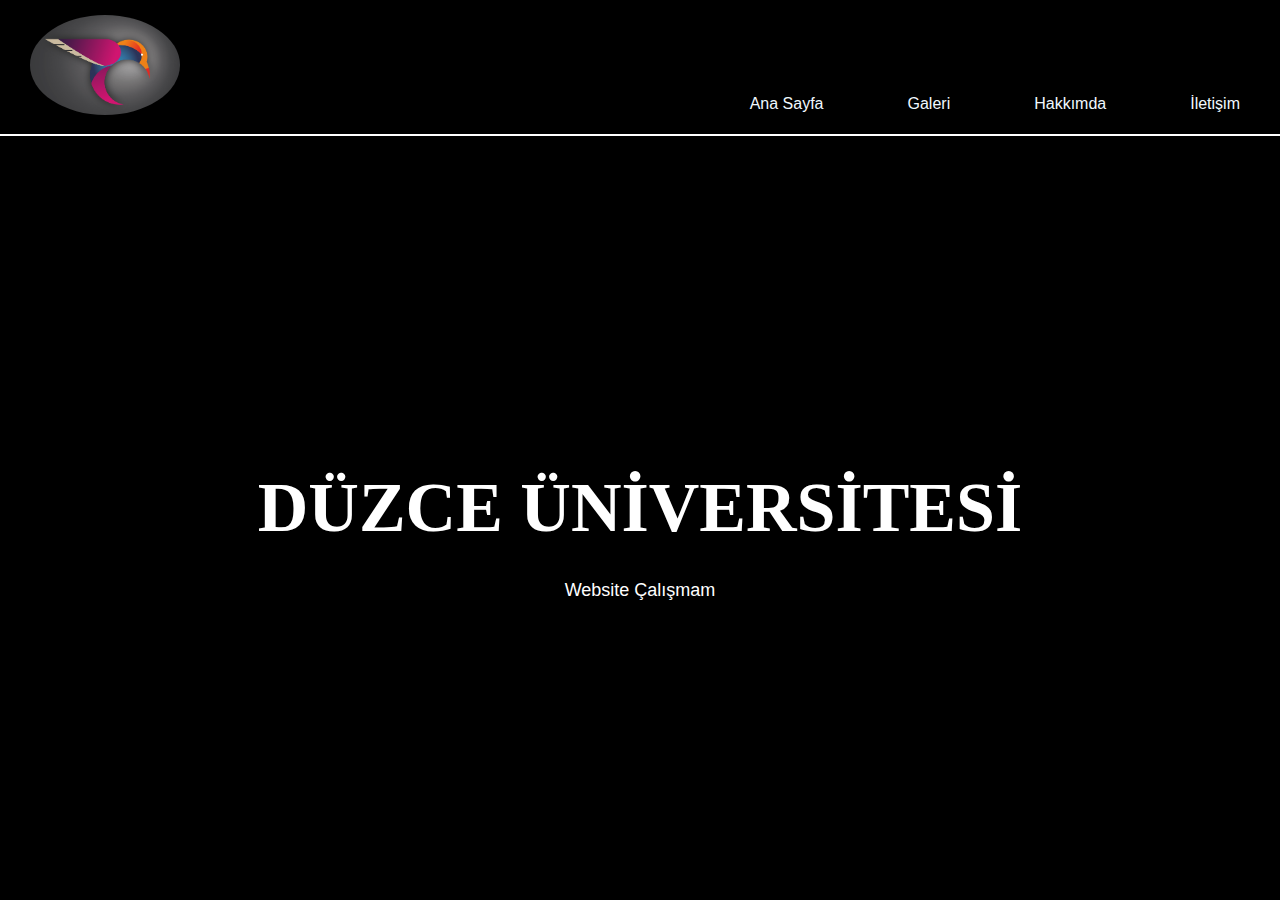
<file: index.html>
<!DOCTYPE html>
<html>
    <head>
        <title>Web Sitem</title>
        <link rel="stylesheet" href="style.css">
    </head>
    <body>
        <div class="banner">
            <div class="navbar">
                <a href="./index.html"><img src="./img/logo.jpg" class="logo"></a>
                <ul>
                    <li><a href="./index.html">Ana Sayfa</a></li>
                    <li><a href="./galeri.html">Galeri</a></li>
                    <li><a href="./hakkimda.html">Hakkımda</a></li>
                    <li><a href="./iletisim.html">İletişim</a></li>
                </ul>
            </div>
            <div class="content">
                <h1 class="title">DÜZCE ÜNİVERSİTESİ</h1>
                <p>Website Çalışmam</p>
            </div>
        </div>
    </body>
</html>
</file>
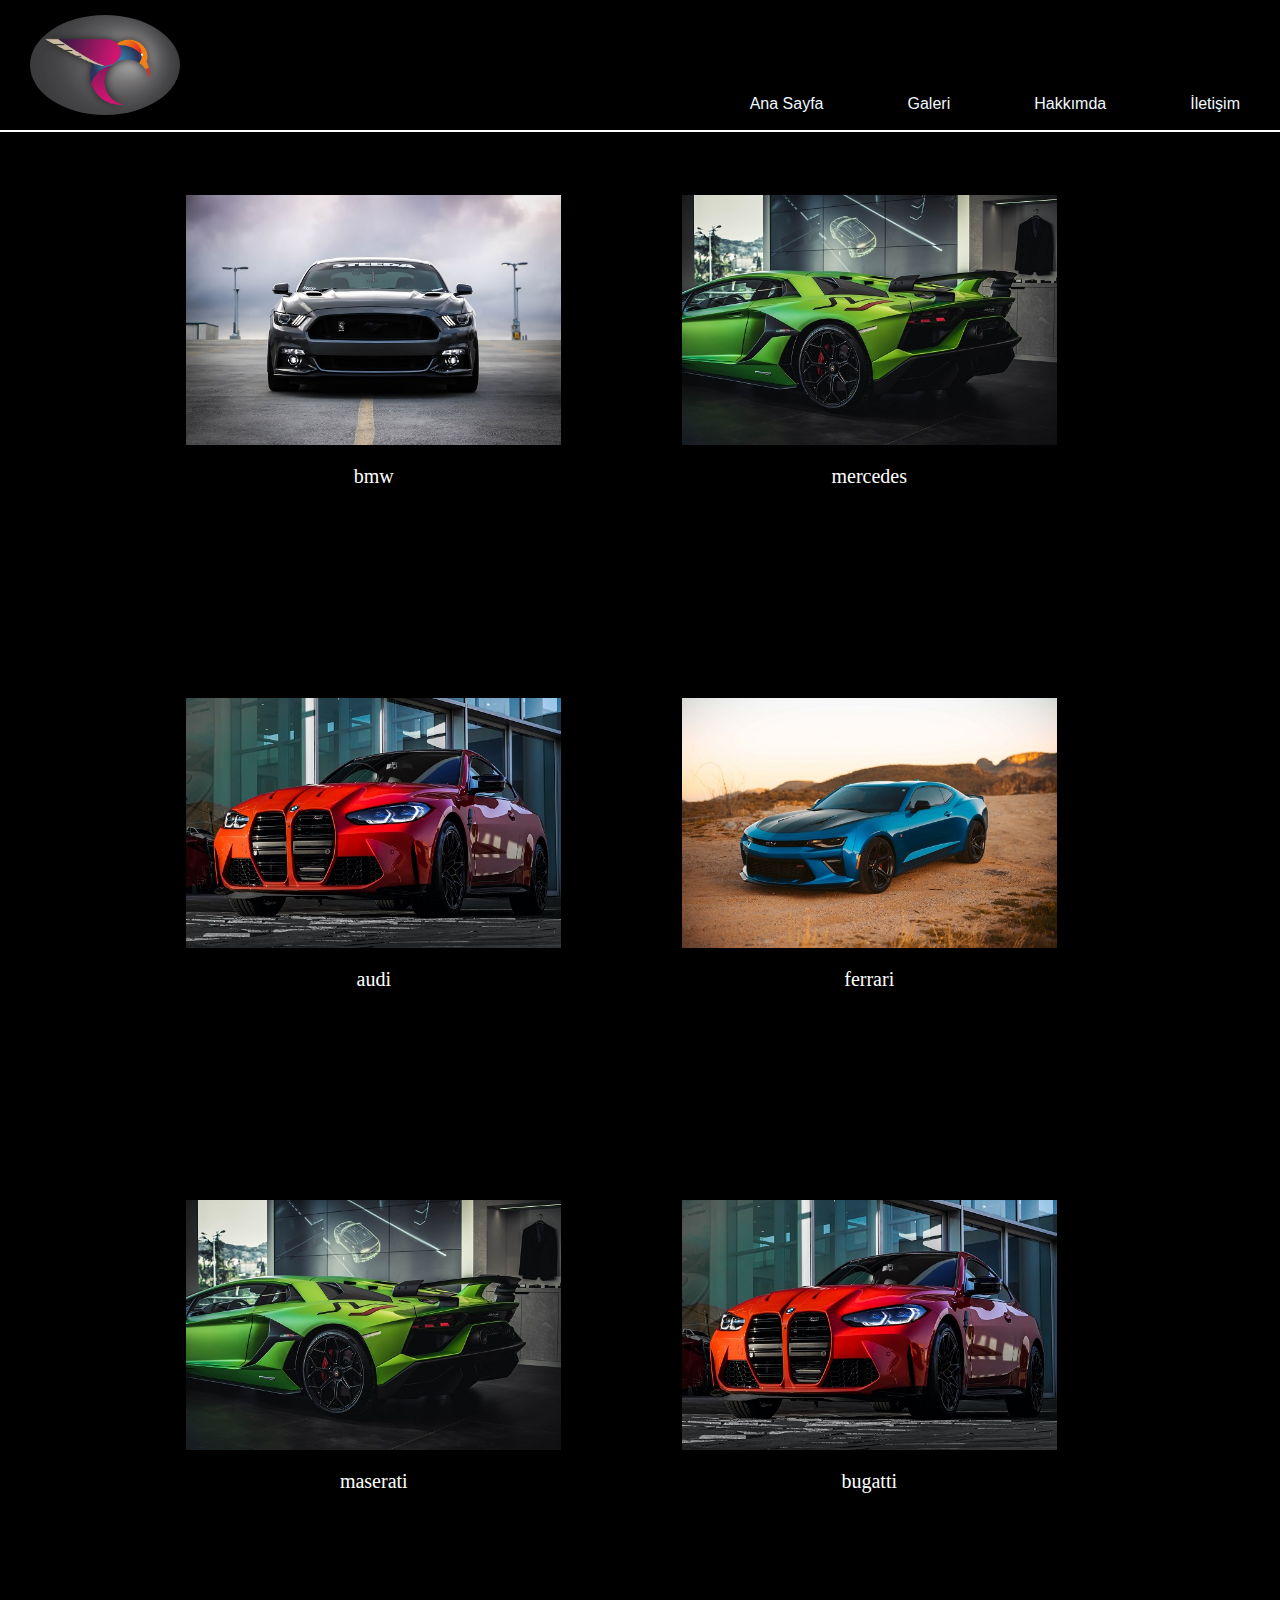
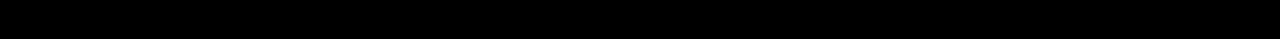
<file: galeri.html>
<html>
    <head>
        <title>Galeri</title>
        <link rel="stylesheet" href="galeri.css">
    </head>
    <body>
        <div class="banner">
            <div class="navbar">
                <a href="./index.html"><img src="./img/logo.jpg" class="logo"></a>
                <ul>
                    <li><a href="./index.html">Ana Sayfa</a></li>
                    <li><a href="./galeri.html">Galeri</a></li>
                    <li><a href="./hakkimda.html">Hakkımda</a></li>
                    <li><a href="./iletisim.html">İletişim</a></li>
                </ul>
            </div>
            <div class="container">
                <div class="container-part">
                    <div class="img"><img src="./img/car.jpg"></div>
                    <p class="write">bmw</p>
                </div>
                <div class="container-part">
                    <div class="img"><img src="./img/car (1).jpg"></div>
                    <p class="write">mercedes</p>
                </div>
                <div class="container-part">
                    <div class="img"><img src="./img/car (2).jpg"></div>
                    <p class="write">audi</p>
                </div>
                <div class="container-part">
                    <div class="img"><img src="./img/car (3).jpg"></div>
                    <p class="write">ferrari</p>
                </div>
                <div class="container-part">
                    <div class="img"><img src="./img/car (1).jpg"></div>
                    <p class="write">maserati</p>
                </div>
                <div class="container-part">
                    <div class="img"><img src="./img/car (2).jpg"></div>
                    <p class="write">bugatti</p>
                </div>
            </div>

        </div>
    </body>
</html>
</file>
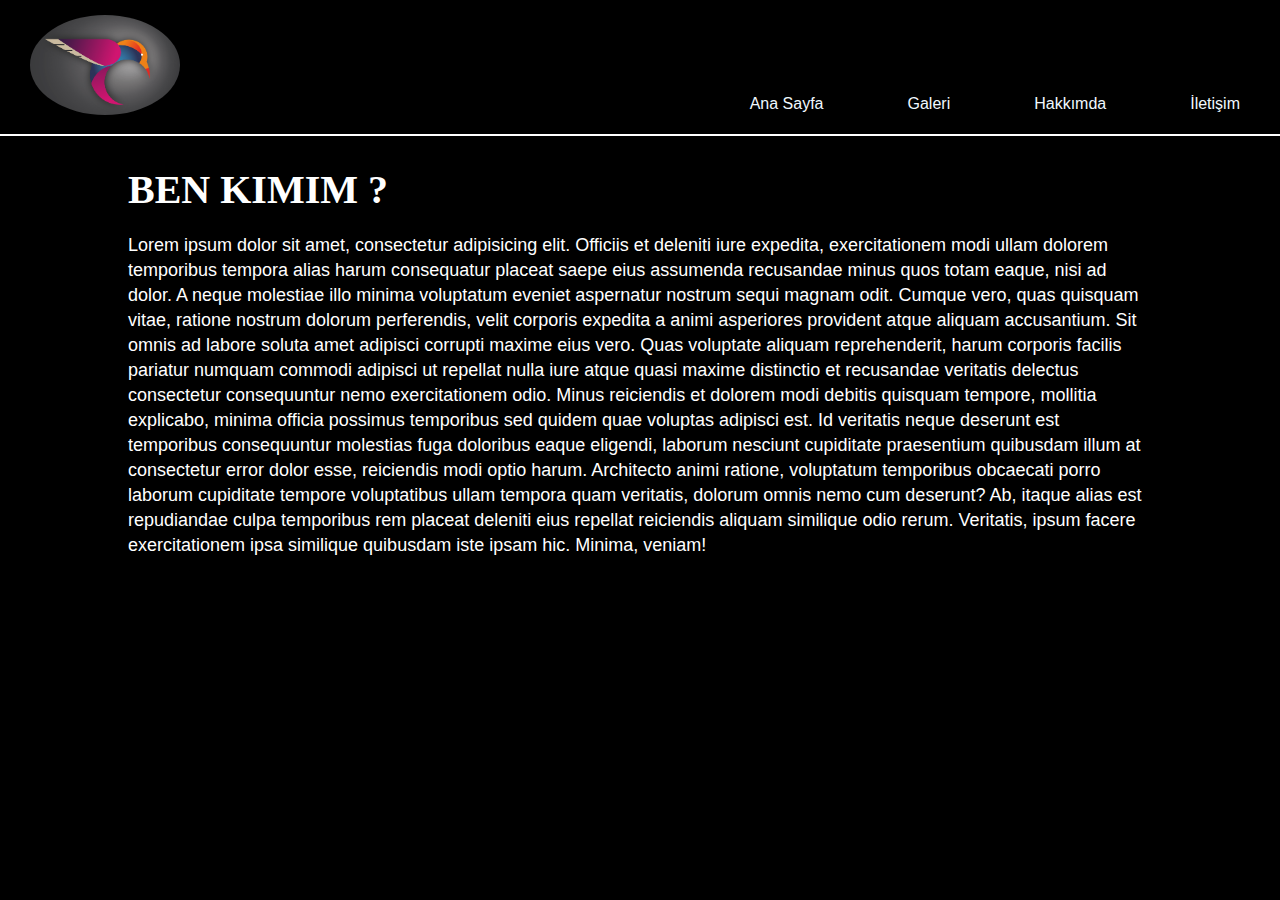
<file: hakkimda.html>
<!DOCTYPE html>
<html>
    <head>
        <title>Hakkimda</title>
        <link rel="stylesheet" href="hakkimda.css">
    </head>
    <body>
        <div class="banner">
            <div class="navbar">
                <a href="./index.html"><img src="./img/logo.jpg" class="logo"></a> 
                <ul>
                    <li><a href="./index.html">Ana Sayfa</a></li>
                    <li><a href="./galeri.html">Galeri</a></li>
                    <li><a href="./hakkimda.html">Hakkımda</a></li>
                    <li><a href="./iletisim.html">İletişim</a></li>
                </ul>
            </div>
            <div class="content">
                <h1>Ben Kimim ?</h1>
                <p>Lorem ipsum dolor sit amet, consectetur adipisicing elit. Officiis et deleniti iure expedita, exercitationem modi ullam dolorem temporibus tempora alias harum consequatur placeat saepe eius assumenda recusandae minus quos totam eaque, nisi ad dolor. A neque molestiae illo minima voluptatum eveniet aspernatur nostrum sequi magnam odit. Cumque vero, quas quisquam vitae, ratione nostrum dolorum perferendis, velit corporis expedita a animi asperiores provident atque aliquam accusantium. Sit omnis ad labore soluta amet adipisci corrupti maxime eius vero. Quas voluptate aliquam reprehenderit, harum corporis facilis pariatur numquam commodi adipisci ut repellat nulla iure atque quasi maxime distinctio et recusandae veritatis delectus consectetur consequuntur nemo exercitationem odio. Minus reiciendis et dolorem modi debitis quisquam tempore, mollitia explicabo, minima officia possimus temporibus sed quidem quae voluptas adipisci est. Id veritatis neque deserunt est temporibus consequuntur molestias fuga doloribus eaque eligendi, laborum nesciunt cupiditate praesentium quibusdam illum at consectetur error dolor esse, reiciendis modi optio harum. Architecto animi ratione, voluptatum temporibus obcaecati porro laborum cupiditate tempore voluptatibus ullam tempora quam veritatis, dolorum omnis nemo cum deserunt? Ab, itaque alias est repudiandae culpa temporibus rem placeat deleniti eius repellat reiciendis aliquam similique odio rerum. Veritatis, ipsum facere exercitationem ipsa similique quibusdam iste ipsam hic. Minima, veniam!</p>
          </div>
        </div>
    </body>
</html>
</file>
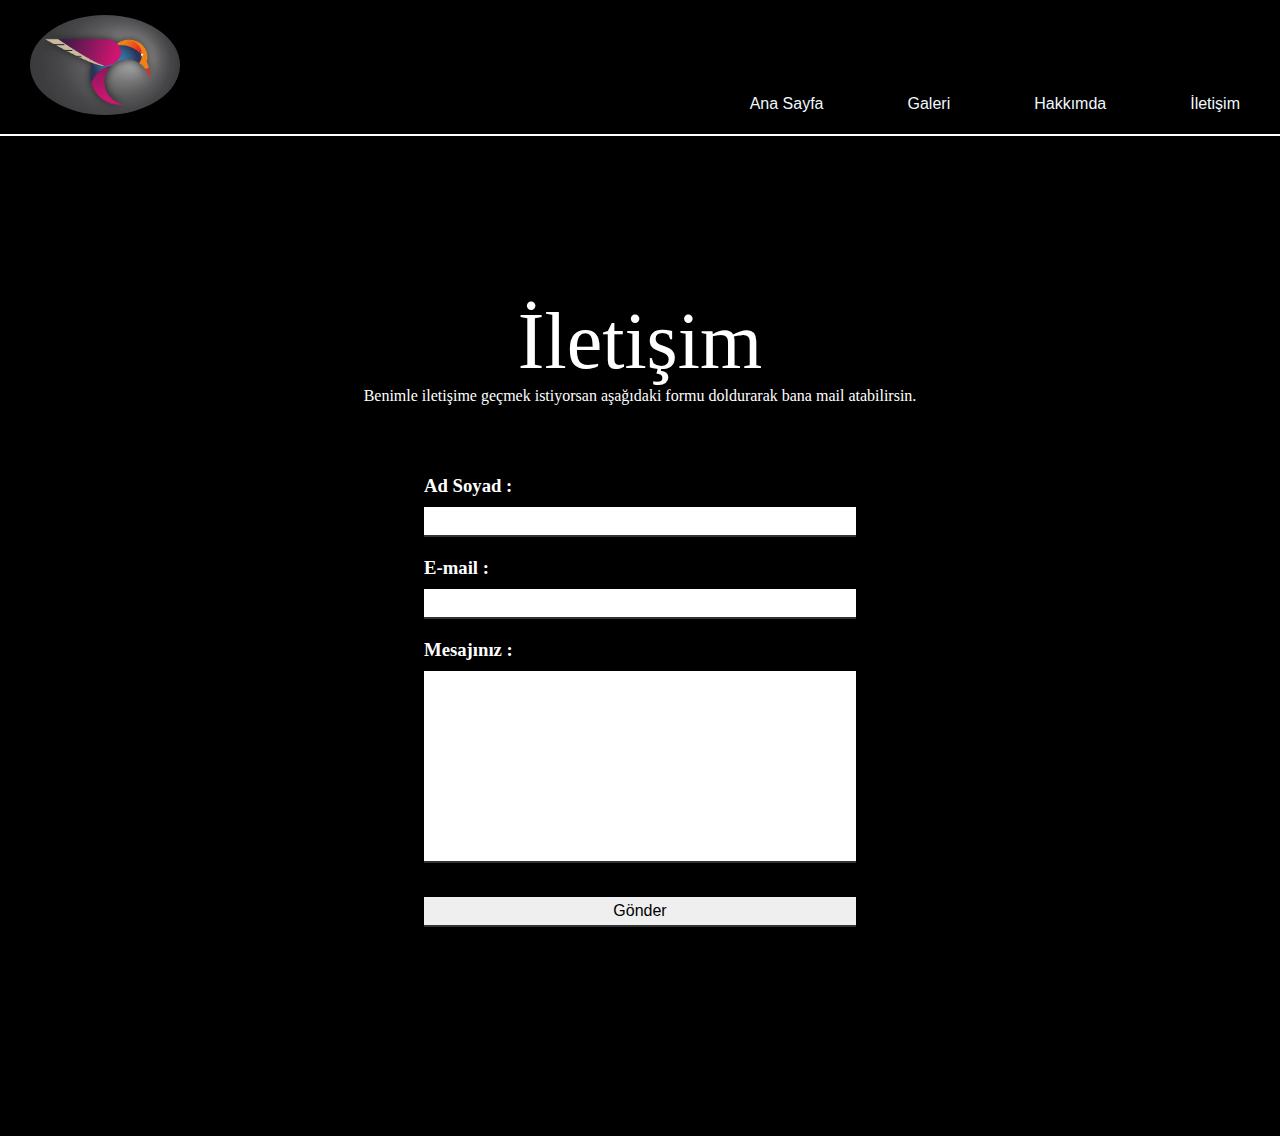
<file: iletisim.html>
<!DOCTYPE html>
<html>
    <head>
        <title>İletişim</title>
        <link rel="stylesheet" href="iletisim.css">
    </head>
    <body>
        <div class="banner">
            <div class="navbar">
              <a href="./index.html"><img src="./img/logo.jpg" class="logo"></a>
                <ul>
                    <li><a href="./index.html">Ana Sayfa</a></li>
                    <li><a href="./galeri.html">Galeri</a></li>
                    <li><a href="./hakkimda.html">Hakkımda</a></li>
                    <li><a href="./iletisim.html">İletişim</a></li>
                </ul>
            </div>
            <div class="contact">
              <div class="content">
                <h2>İletişim</h2>
                <p>Benimle iletişime geçmek istiyorsan aşağıdaki formu doldurarak bana mail atabilirsin.</p>
              </div>
              <div class="map">
              </div>
                <div class="contactForm">
                  <form>
                    <div class="inputBox">
                      <h3>Ad Soyad :</h3>
                      <input type="text" required="required">
                    </div>
                    <div class="inputBox">
                      <h3>E-mail :</h3>
                      <input type="text" required="required">
                    </div>
                    <div class="inputBox">
                      <h3>Mesajınız :</h3>
                      <textarea required="required" cols="30" rows="10"></textarea>
                    </div>
                    <div class="inputBox">
                      <input type="submit" value="Gönder">
                    </div>
                  </form>
                </div>
              </div>
        </div>
    </body>
</html>
</file>
<file: style.css>
*{
  margin: 0;
  padding: 0;
}
.banner{
  width: 100%;
  height: 100vh;
  background-color: #000;
  background-size: cover;
  background-position: center;
}
.navbar{
  width: 100%;
  margin: auto;
  padding: 15px 0;
  display: flex;
  justify-content: space-between;
  border-bottom: 2px #fff solid;
}
.logo{
  margin-left: 30px;
  height: 100px;
  border-radius: 50%;
  cursor: pointer;
}
.navbar ul li{
  list-style: none;
  display: inline-block;
  margin: 0 40px;
  margin-top: 80px;
  position: relative;
}
.navbar ul li a{
  text-decoration: none;
  color: aliceblue;
  font-family: sans-serif;
}
.navbar ul li ::after{
  content: '';
  height: 3px;
  width: 0;
  background: #ffc107;
  position: absolute;
  left: 0;
  bottom: -10px;
  transition: 0.8s;
}
.navbar ul li :hover::after{
  width: 100%;
}
.content{
  width: 100%;
  position: absolute;
  color: white;
  top: 60%;
  transform: translateY(-50%);
  text-align: center;
}
.title{
  font-size: 70px;
  line-height: 100px;
  font-weight: bold;
  height: 100px;
  text-align: left;
  display: flex;
  justify-content: center;
  align-items: center;
  overflow: hidden;
}
.content p{
  font-size: 18px;
  margin: 20px auto;
  font-weight: 100;
  line-height: 25px;
  font-family: sans-serif;
}
</file>
<file: galeri.css>
*{
    margin: 0;
    padding: 0;
  }
  .banner{
    width: 100%;
    height: auto;
    background-color: #000;
    background-size: cover;
    background-position: center;
  }
  .navbar{
    width: 100%;
    margin: auto;
    padding: 15px 0;
    display: flex;
    justify-content: space-between;
    border-bottom: 2px #fff solid;
  }
  .logo{
    margin-left: 30px;
    height: 100px;
    border-radius: 50%;
    cursor: pointer;
  }
  .navbar ul li{
    list-style: none;
    display: inline-block;
    margin: 0 40px;
    margin-top: 80px;
    position: relative;
  }
  .navbar ul li a{
    text-decoration: none;
    color: aliceblue;
    font-family: sans-serif;
  }
  .navbar ul li ::after{
    content: '';
    height: 3px;
    width: 0;
    background: #ffc107;
    position: absolute;
    left: 0;
    bottom: -10px;
    transition: 0.8s;
  }
  .navbar ul li :hover::after{
    width: 100%;
  }
  .container{
      width: 80%;
      height: auto;
      margin-left: 10%;
      background-color: #000;
  }
  .container-part{
    width: 40%;
    height: 400px;
    margin: 5% 4%;
    display: inline-block;
    text-align: center;
  }
  .img img{
      height: 250px;
      margin-top: 12px;
      transition: 0.5s;
  }
  .img:hover img{
  transform: scale(1.1);
  }
  .write{
      color: #fff;
      font-size: 20px;
      margin: 20px 10px;
  }
</file>
<file: hakkimda.css>
*{
    margin: 0;
    padding: 0;
  
}
.banner{
    width: 100%;
    height: 100vh;
    background-color: #000;
    background-size: cover;
    background-position: center;
}
.navbar{
    width: 100%;
    margin: auto;
    padding: 15px 0;
    display: flex;
    justify-content: space-between;
    border-bottom: 2px #fff solid;
  }
  .logo{
    margin-left: 30px;
    height: 100px;
    border-radius: 50%;
    cursor: pointer;
  }
  .navbar ul li{
    list-style: none;
    display: inline-block;
    margin: 0 40px;
    margin-top: 80px;
    position: relative;
  }
.navbar ul li a{
    text-decoration: none;
    color: aliceblue;
    font-family: sans-serif;
}
.navbar ul li ::after{
    content: '';
    height: 3px;
    width: 0;
    background: #ffc107;
    position: absolute;
    left: 0;
    bottom: -10px;
    transition: 0.8s;
}
.navbar ul li :hover::after{
    width: 100%;
}
.content{
    width: 80%;
    height: auto;
    margin: 0 10%;
    margin-top: 30px;
}
.content h1{
    color: #fff;
    font-size: 40px;
    text-transform: uppercase;
}
.content p{
    font-size: 18px;
    margin: 20px auto;
    font-weight: 100;
    line-height: 25px;
    font-family: sans-serif;
    color: #fff;
}
</file>
<file: iletisim.css>
*{
  margin: 0;
  padding: 0;
}
.banner{
  width: 100%;
  height: auto;
  background-color: #000;
  background-size: cover;
  background-position: center;
}
.navbar{
  width: 100%;
  margin: auto;
  padding: 15px 0;
  display: flex;
  justify-content: space-between;
  border-bottom: 2px #fff solid;
}
.logo{
  margin-left: 30px;
  height: 100px;
  border-radius: 50%;
  cursor: pointer;
}
.navbar ul li{
  list-style: none;
  display: inline-block;
  margin: 0 40px;
  margin-top: 80px;
  position: relative;
}
.navbar ul li a{
  text-decoration: none;
  color: aliceblue;
  font-family: sans-serif;
}
.navbar ul li ::after{
  content: '';
  height: 3px;
  width: 0;
  background: #ffc107;
  position: absolute;
  left: 0;
  bottom: -10px;
  transition: 0.8s;
}
.navbar ul li :hover::after{
  width: 100%;
}
.contact{
  position: relative;
  min-height: 100vh;
  padding: 50px 100px;
  display: flex;
  justify-content: center;
  align-items: center;
  flex-direction: column;
}
.content{
  max-width: 800px;
  text-align: center;
}
.content h2{
  font-size: 80px;
  font-weight: 500;
  color: #fff;
}
.content p{
  font-weight: 300;
  color: #fff;
}
.contactForm{
  width: 40%;
  padding: 40px;
  margin-top: 20px;
}
.contactForm .inputBox{
  position: relative;
  width: 100%;
  margin-top: 10px;
  color: #fff;
}
.contactForm .inputBox input,
.contactForm .inputBox textarea{
  width: 100%;
  padding: 5px 0;
  font-size: 16px;
  margin: 10px 0;
  border: none;
  border-bottom: 2px solid #333;
  outline: none;
  resize: none;
}
</file>
